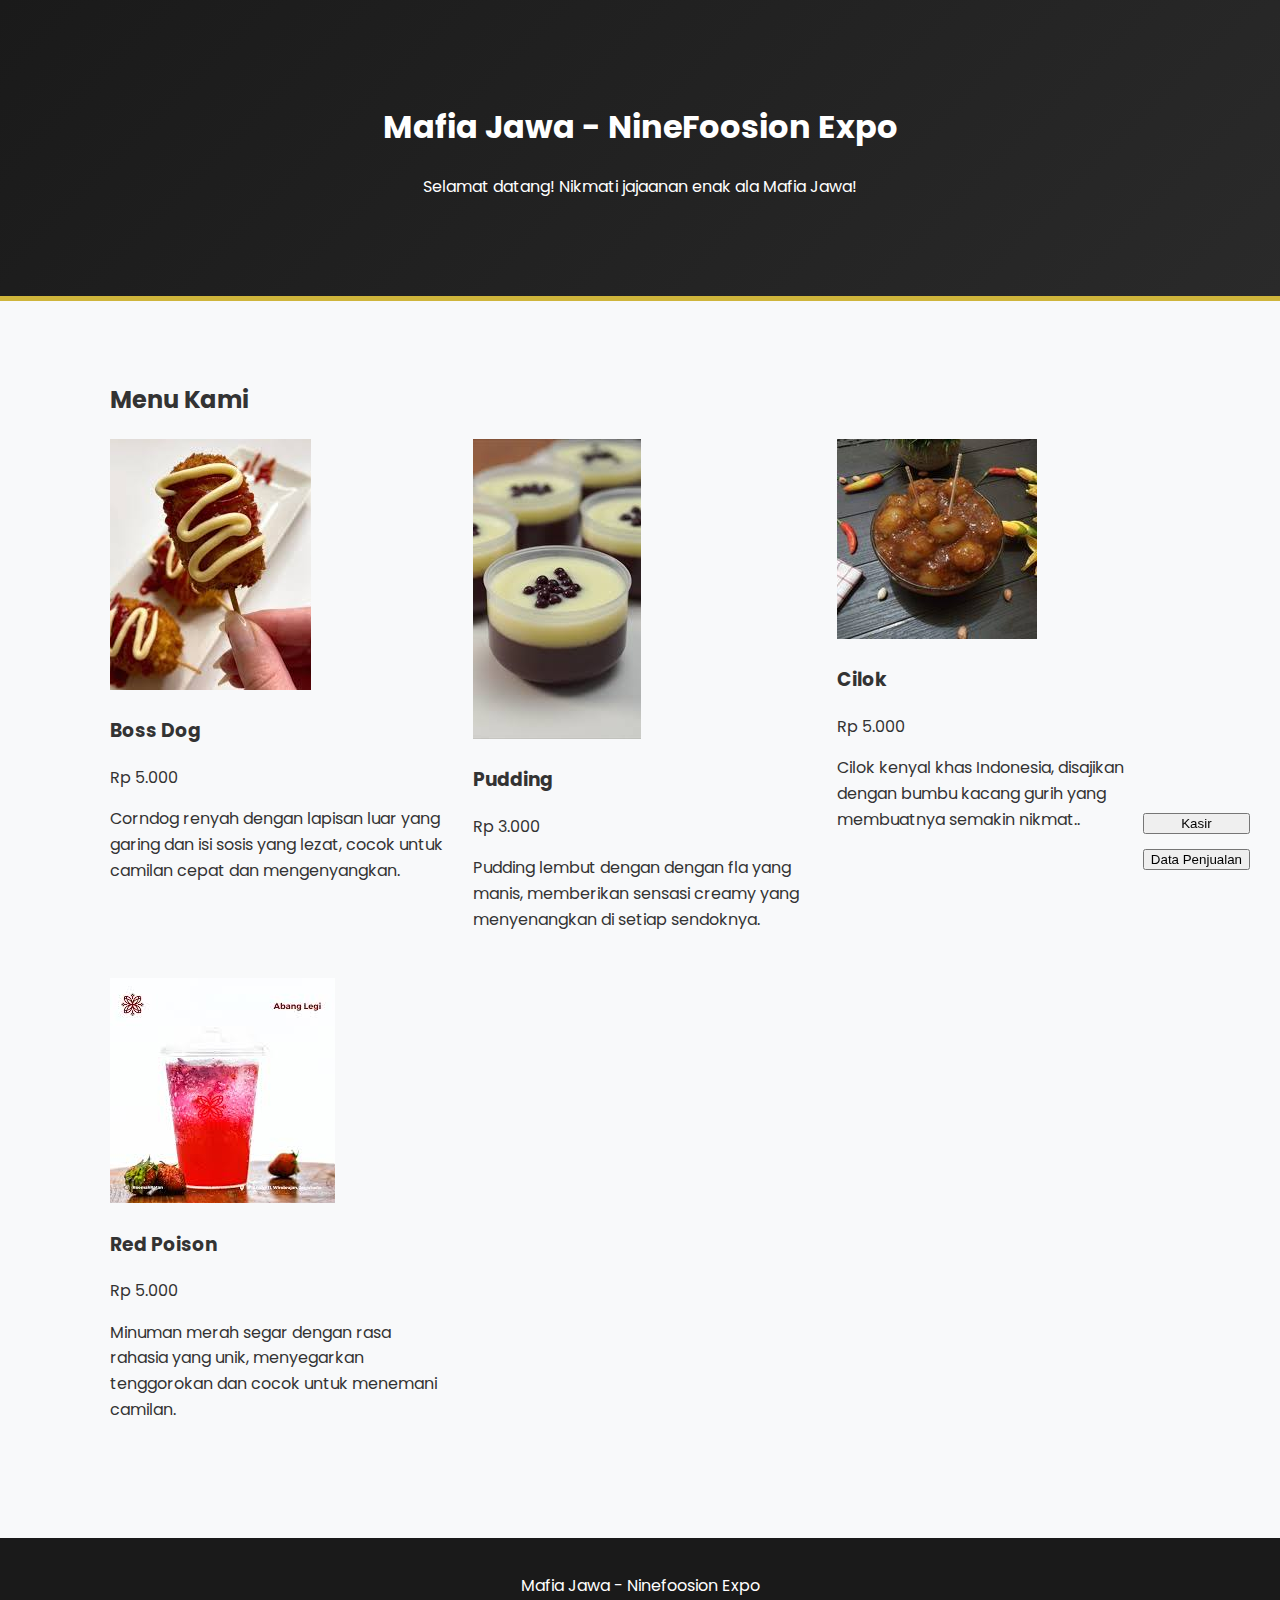
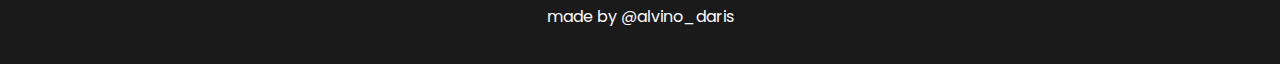
<file: index.html>
<!DOCTYPE html>
<html lang="id">
<head>
<meta charset="UTF-8">
<meta name="viewport" content="width=device-width, initial-scale=1.0">
<title>Mafia Jawa - NineFoosion Expo</title>
<link rel="stylesheet" href="style.css">
</head>
<body>

<!-- Landing Page -->
<section class="landing">
  <h1>Mafia Jawa - NineFoosion Expo</h1>
  <p>Selamat datang! Nikmati jajaanan enak ala Mafia Jawa!</p>
</section>

<!-- Menu Produk -->
<section class="menu">
  <h2>Menu Kami</h2>
  <div class="products">
    <div class="product">
      <img src="corndogkecil.jpg" alt="Boss Dog">
      <h3>Boss Dog</h3>
      <p>Rp 5.000</p>
       <p class="description">Corndog renyah dengan lapisan luar yang garing dan isi sosis yang lezat, cocok untuk camilan cepat dan mengenyangkan.</p>
    </div>
    <div class="product">
      <img src="puding.png" alt="Pudding">
      <h3>Pudding</h3>
      <p>Rp 3.000</p>
      <p class="description"> Pudding lembut dengan dengan fla yang manis, memberikan sensasi creamy yang menyenangkan di setiap sendoknya. </p>
    </div>
    <div class="product">
      <img src="cilok.png" alt="Cilok">
      <h3>Cilok</h3>
      <p>Rp 5.000</p>
       <p class="description">Cilok kenyal khas Indonesia, disajikan dengan bumbu kacang gurih yang membuatnya semakin nikmat..</p>
    </div>
    <div class="product">
      <img src="redpoison.jpg" alt="Red Poison">
      <h3>Red Poison</h3>
      <p>Rp 5.000</p>
           <p class="description">Minuman merah segar dengan rasa rahasia yang unik, menyegarkan tenggorokan dan cocok untuk menemani camilan.</p>
    </div>
  </div>
</section>

<!-- Floating Buttons Kasir & Data Penjualan -->
<div class="floating-buttons">
  <button id="openKasirBtn">Kasir</button>
  <button id="openDataBtn">Data Penjualan</button>
</div>

<!-- Mesin Kasir -->
<div id="kasirContent" class="floating-panel hidden">
  <div class="panel-header">
    <h3>Mesin Kasir</h3>
    <button onclick="closePanel('kasirContent')">✖</button>
  </div>
  <div class="login">
    <input type="password" id="password" placeholder="Masukkan password">
    <button id="loginBtn">Login</button>
  </div>
  <div id="kasirPanel" class="hidden">
    <div class="products">
      <div class="product">
        <h3>Boss Dog</h3>
        <button onclick="addItem('Boss Dog', 5000)">Tambah</button>
      </div>
      <div class="product">
        <h3>Pudding</h3>
        <button onclick="addItem('Pudding', 3000)">Tambah</button>
      </div>
      <div class="product">
        <h3>Cilok</h3>
        <button onclick="addItem('Cilok', 5000)">Tambah</button>
      </div>
      <div class="product">
        <h3>Red Poison</h3>
        <button onclick="addItem('Red Poison', 5000)">Tambah</button>
      </div>
    </div>
    <div class="cart">
      <h3>Keranjang</h3>
      <ul id="cartItems"></ul>
      <p>Total: Rp <span id="total">0</span></p>
    </div>
   
    </div>
      <h4>Metode Pembayaran</h4>
      <button onclick="pay('Tunai')">Tunai</button>
      <button onclick="pay('QRIS')">QRIS</button>
  <!-- Tambahkan ini -->
<div id="qrisContainer" style="display:none; margin-top: 15px; text-align:center;">
  <img src="qris.jpg" alt="QRIS" class="qris-image">
  <p>Scan QRIS untuk pembayaran</p>
  <button onclick="confirmQrisPayment()">Konfirmasi Pembayaran</button>
</div>
    </div>
  </div>
</div>

<!-- Data Penjualan -->
<div id="dataContent" class="floating-panel hidden">
  <div class="panel-header">
    <h3>Data Penjualan</h3>
    <button onclick="closePanel('dataContent')">✖</button>
  </div>
  <div id="loginData">
    <input type="password" id="passwordData" placeholder="Masukkan password">
    <button id="loginDataBtn">Login</button>
  </div>
  <div id="dataPanel" class="hidden">
    <table id="tabel-penjualan">
      <thead>
        <tr>
          <th>Produk</th>
          <th>Jumlah Terjual</th>
          <th>Total</th>
        </tr>
      </thead>
      <tbody id="dataTable"></tbody>
    </table>
    <button onclick="clearData()">Hapus History</button>
    <!-- ✅ Tambahin tombol download -->
    <button onclick="downloadCSV()">Download CSV</button>
  </div>
</div>

<footer>
  <p>Mafia Jawa - Ninefoosion Expo</p>
  <p>made by @alvino_daris</p>
</footer>

<script src="script.js"></script>

<!-- ✅ Script export CSV -->
<script>
function downloadCSV() {
  const table = document.querySelector("#tabel-penjualan");
  let rows = [];

  for (let row of table.rows) {
    let cols = [];
    for (let cell of row.cells) {
      // Escape tanda koma biar gak rusak CSV
      cols.push('"' + cell.innerText.replace(/"/g, '""') + '"');
    }
    rows.push(cols.join(","));
  }

  let csvContent = rows.join("\n");
  const blob = new Blob([csvContent], { type: "text/csv;charset=utf-8;" });
  const link = document.createElement("a");
  link.href = URL.createObjectURL(blob);
  link.download = "data_penjualan.csv";
  link.click();
}

</div>
  <footer><p> Mafia Jawa - Ninefoosion Expo</p>
    <p>made by @alvino_daris</p>
    
  </footer>

<script src="script.js"></script>
</body>
</html>
</file>
<file: style.css>
@import url('https://fonts.googleapis.com/css2?family=Poppins:wght@300;400;600;700&display=swap');

:root {
  --primary: #1A1A1A; /* Hitam arang elegan */
  --accent: #8E2424; /* Merah gelap Mafia */
  --gold: #CFB53B; /* Emas mewah */
  --bg: #F8F9FA; /* Abu-abu sangat terang untuk background bersih */
  --card-bg: #FFFFFF;
  --text: #333333;
  --text-light: #666666;
}

* {
  box-sizing: border-box;
}

html, body {
  margin: 0;
  padding: 0;
  font-family: 'Poppins', sans-serif;
  background-color: var(--bg);
  color: var(--text);
  line-height: 1.6;
}

/* Landing Page / Hero Section */
.landing {
  background: linear-gradient(135deg, var(--primary) 0%, #2a2a2a 100%);
  color: white;
  padding: 80px 20px;
  text-align: center;
  border-bottom: 5px solid var(--gold);
}

.landing-content h1 {
  font-size: 3rem;
  margin: 0;
  color: var(--gold);
  letter-spacing: 2px;
  text-transform: uppercase;
}

.landing .subtitle {
  font-size: 1.2rem;
  font-weight: 300;
  margin-top: 5px;
  letter-spacing: 5px;
  color: #cccccc;
}

/* Menu Section */
.menu {
  max-width: 1100px;
  margin: 0 auto;
  padding: 60px 20px;
}

.section-header {
  text-align: center;
  margin-bottom: 40px;
}

.section-header h2 {
  font-size: 2rem;
  color: var(--primary);
  margin-bottom: 10px;
}

.divider {
  height: 3px;
  width: 60px;
  background-color: var(--accent);
  margin: 0 auto;
}

/* Grid Layout untuk Produk yang Rapi */
.products {
  display: grid;
  grid-template-columns: repeat(auto-fit, minmax(250px, 1fr));
  gap: 30px;
}

.product-card {
  background-color: var(--card-bg);
  border-radius: 12px;
  overflow: hidden;
  box-shadow: 0 5px 15px rgba(0,0,0,0.05);
  transition: transform 0.3s ease, box-shadow 0.3s ease;
  border: 1px solid #eaeaea;
}

.product-card:hover {
  transform: translateY(-5px);
  box-shadow: 0 10px 25px rgba(0,0,0,0.1);
}

.img-wrapper {
  height: 200px;
  overflow: hidden;
  background-color: #eee;
}

.img-wrapper img {
  width: 100%;
  height: 100%;
  object-fit: cover;
}

.product-info {
  padding: 20px;
  text-align: center;
}

.product-info h3 {
  margin: 0 0 5px 0;
  font-size: 1.3rem;
  color: var(--primary);
}

.product-info .price {
  font-weight: 700;
  color: var(--accent);
  font-size: 1.2rem;
  margin: 0 0 15px 0;
}

.product-info .description {
  font-size: 0.9rem;
  color: var(--text-light);
  margin: 0;
}

/* Floating Buttons */
.floating-buttons {
  position: fixed;
  bottom: 30px;
  right: 30px;
  display: flex;
  flex-direction: column;
  gap: 15px;
  z-index: 999;
}

.btn-float {
  padding: 12px 20px;
  background-color: var(--primary);
  color: var(--gold);
  border: 2px solid var(--gold);
  border-radius: 50px;
  font-family: inherit;
  font-weight: 600;
  cursor: pointer;
  box-shadow: 0 4px 10px rgba(0,0,0,0.2);
  transition: all 0.3s ease;
  display: flex;
  align-items: center;
  gap: 8px;
}

.btn-float:hover {
  background-color: var(--gold);
  color: var(--primary);
}

/* Floating Panels (Modal) */
.floating-panel {
  position: fixed;
  top: 50%;
  left: 50%;
  transform: translate(-50%, -50%);
  width: 90%;
  max-width: 400px;
  max-height: 85vh;
  background-color: var(--card-bg);
  border-radius: 12px;
  padding: 25px;
  overflow-y: auto;
  z-index: 1000;
  box-shadow: 0 20px 50px rgba(0,0,0,0.5);
  border-top: 5px solid var(--accent);
}

.floating-panel.hidden {
  display: none;
}

.panel-header {
  display: flex;
  justify-content: space-between;
  align-items: center;
  border-bottom: 1px solid #eee;
  padding-bottom: 15px;
  margin-bottom: 20px;
}

.panel-header h3 {
  margin: 0;
  color: var(--primary);
}

.close-btn {
  background: none;
  border: none;
  font-size: 1.2rem;
  color: #999;
  cursor: pointer;
  transition: color 0.2s;
}

.close-btn:hover {
  color: var(--accent);
}

/* Kasir UI */
.login input[type="password"] {
  width: 100%;
  padding: 10px;
  margin-bottom: 15px;
  border: 1px solid #ccc;
  border-radius: 6px;
  font-family: inherit;
}

.btn-primary {
  width: 100%;
  padding: 12px;
  background-color: var(--primary);
  color: white;
  border: none;
  border-radius: 6px;
  font-weight: 600;
  cursor: pointer;
  transition: background 0.3s;
}

.btn-primary:hover {
  background-color: #333;
}

.kasir-items {
  display: flex;
  flex-direction: column;
  gap: 10px;
  margin-bottom: 20px;
}

.kasir-item {
  display: flex;
  justify-content: space-between;
  align-items: center;
  background: #f9f9f9;
  padding: 10px 15px;
  border-radius: 6px;
  border: 1px solid #eee;
}

.kasir-item button {
  background-color: #e0e0e0;
  border: none;
  padding: 6px 12px;
  border-radius: 4px;
  cursor: pointer;
  font-weight: 600;
  color: var(--primary);
  transition: background 0.2s;
}

.kasir-item button:hover {
  background-color: var(--gold);
  color: white;
}

.cart {
  background-color: #fcfcfc;
  border: 1px dashed #ccc;
  padding: 15px;
  border-radius: 8px;
  margin-bottom: 20px;
}

.cart h4 {
  margin-top: 0;
}

.cart ul {
  padding-left: 20px;
  margin: 0 0 15px 0;
  font-size: 0.9rem;
}

.total-box {
  font-size: 1.2rem;
  font-weight: 700;
  color: var(--accent);
  text-align: right;
  border-top: 1px solid #eee;
  padding-top: 10px;
}

.pay-buttons {
  display: flex;
  gap: 10px;
}

.btn-pay {
  flex: 1;
  padding: 10px;
  background-color: #27ae60;
  color: white;
  border: none;
  border-radius: 6px;
  cursor: pointer;
  font-weight: 600;
}

.btn-pay:last-child {
  background-color: #2980b9;
}

/* Tabel Data */
.table-container {
  overflow-x: auto;
  margin-bottom: 20px;
}

table {
  width: 100%;
  border-collapse: collapse;
}

table th, table td {
  padding: 10px;
  text-align: left;
  border-bottom: 1px solid #eee;
}

table th {
  background-color: var(--primary);
  color: white;
}

.data-actions {
  display: flex;
  gap: 10px;
}

.btn-danger {
  flex: 1;
  padding: 10px;
  background-color: #e74c3c;
  color: white;
  border: none;
  border-radius: 6px;
  cursor: pointer;
}

.btn-success {
  flex: 1;
  padding: 10px;
  background-color: #2ecc71;
  color: white;
  border: none;
  border-radius: 6px;
  cursor: pointer;
}

.qris-image {
  max-width: 200px;
  border-radius: 8px;
  border: 2px solid #ccc;
}

.qris-text {
  font-size: 0.9rem;
  color: var(--text-light);
}

/* Footer */
footer {
  text-align: center;
  padding: 30px 20px;
  background-color: var(--primary);
  color: white;
  margin-top: 40px;
}

footer p {
  margin: 5px 0;
}

footer .author {
  font-size: 0.8rem;
  color: var(--gold);
}

/* Class ini memaksa elemen untuk sembunyi sebelum login */
.hidden {
  display: none !important; 
}

/* Tampilan list keranjang yang lebih rapi */
.cart-item {
  display: flex;
  justify-content: space-between;
  align-items: center;
  margin-bottom: 8px;
  padding-bottom: 5px;
  border-bottom: 1px dashed #ccc;
}

/* Tombol kurangi warna merah */
.btn-remove {
  background-color: #e74c3c;
  color: white;
  border: none;
  border-radius: 4px;
  padding: 4px 10px;
  cursor: pointer;
  font-size: 0.8rem;
  font-weight: 600;
  transition: background 0.2s;
}

.btn-remove:hover {
  background-color: #c0392b;
}

/* Pastikan list tidak punya bullet standar agar rapi */
#cartItems {
  list-style-type: none;
  padding: 0;
}
</file>
